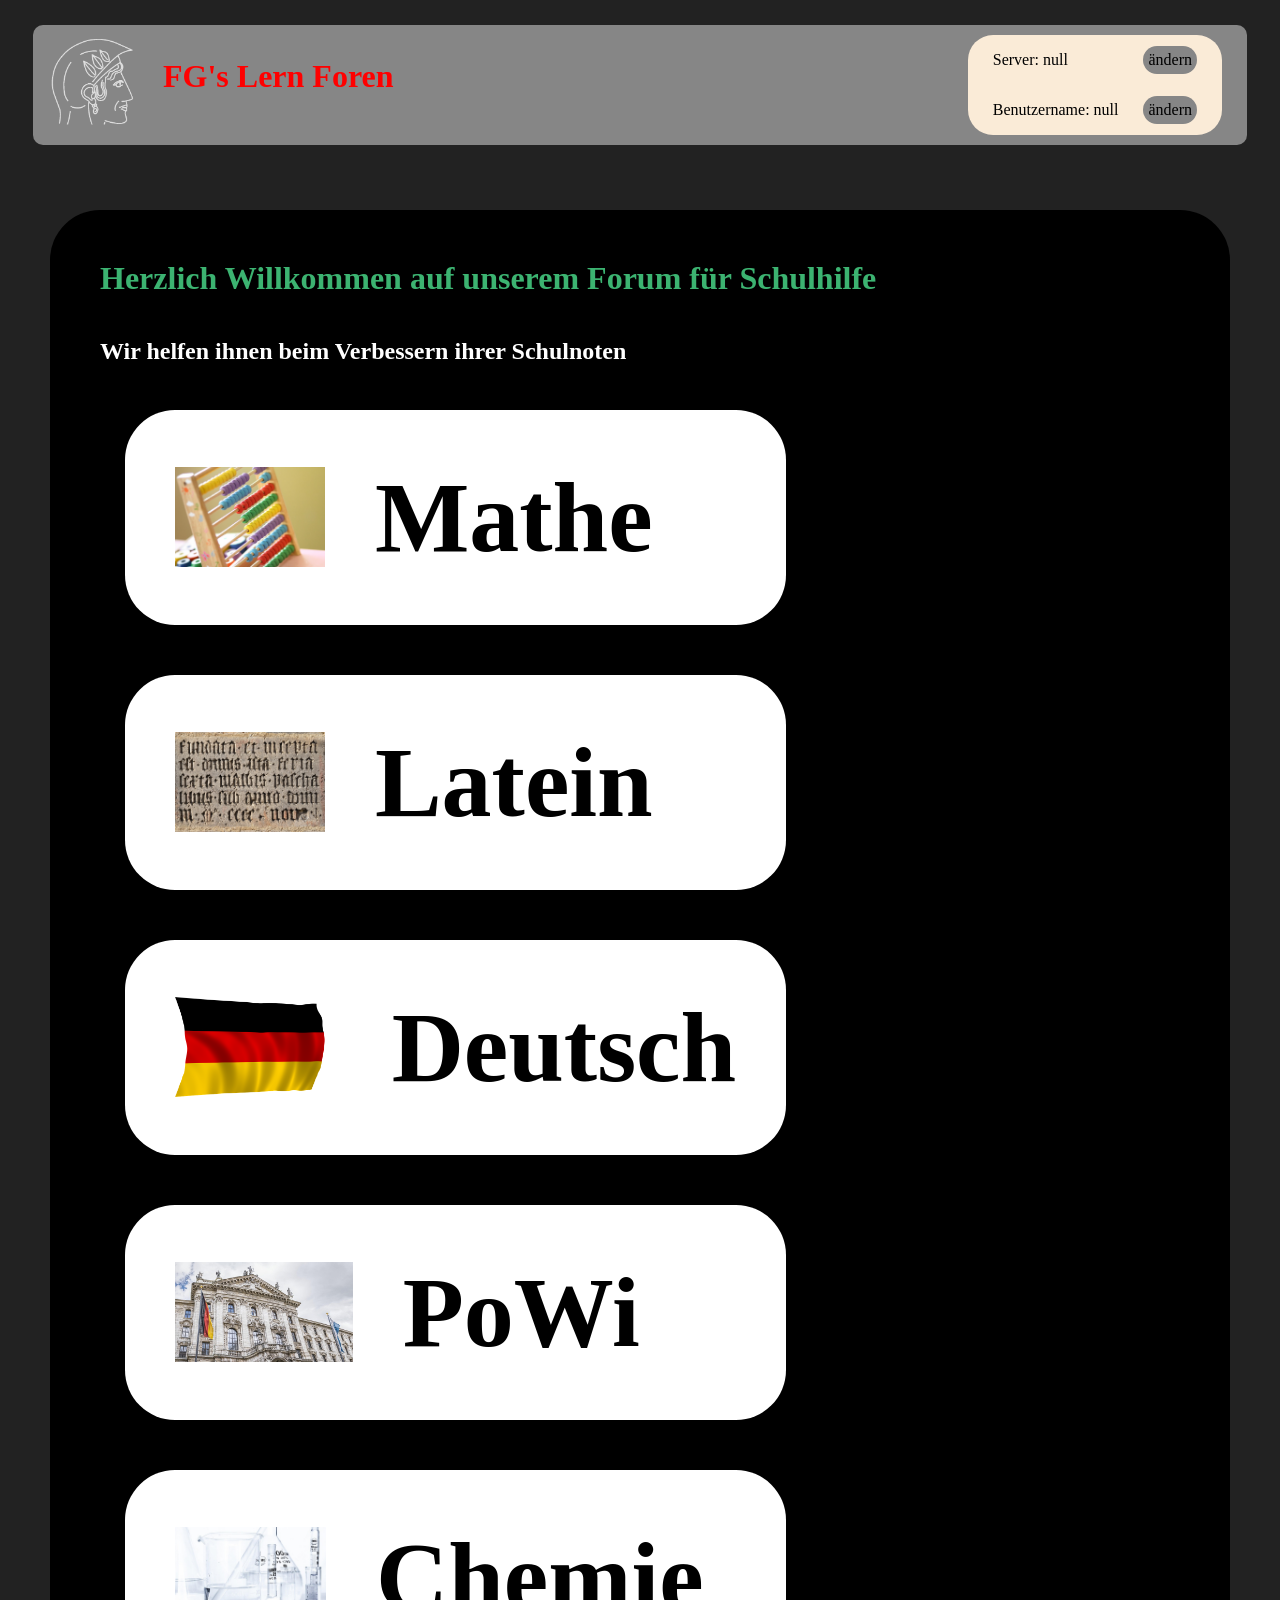
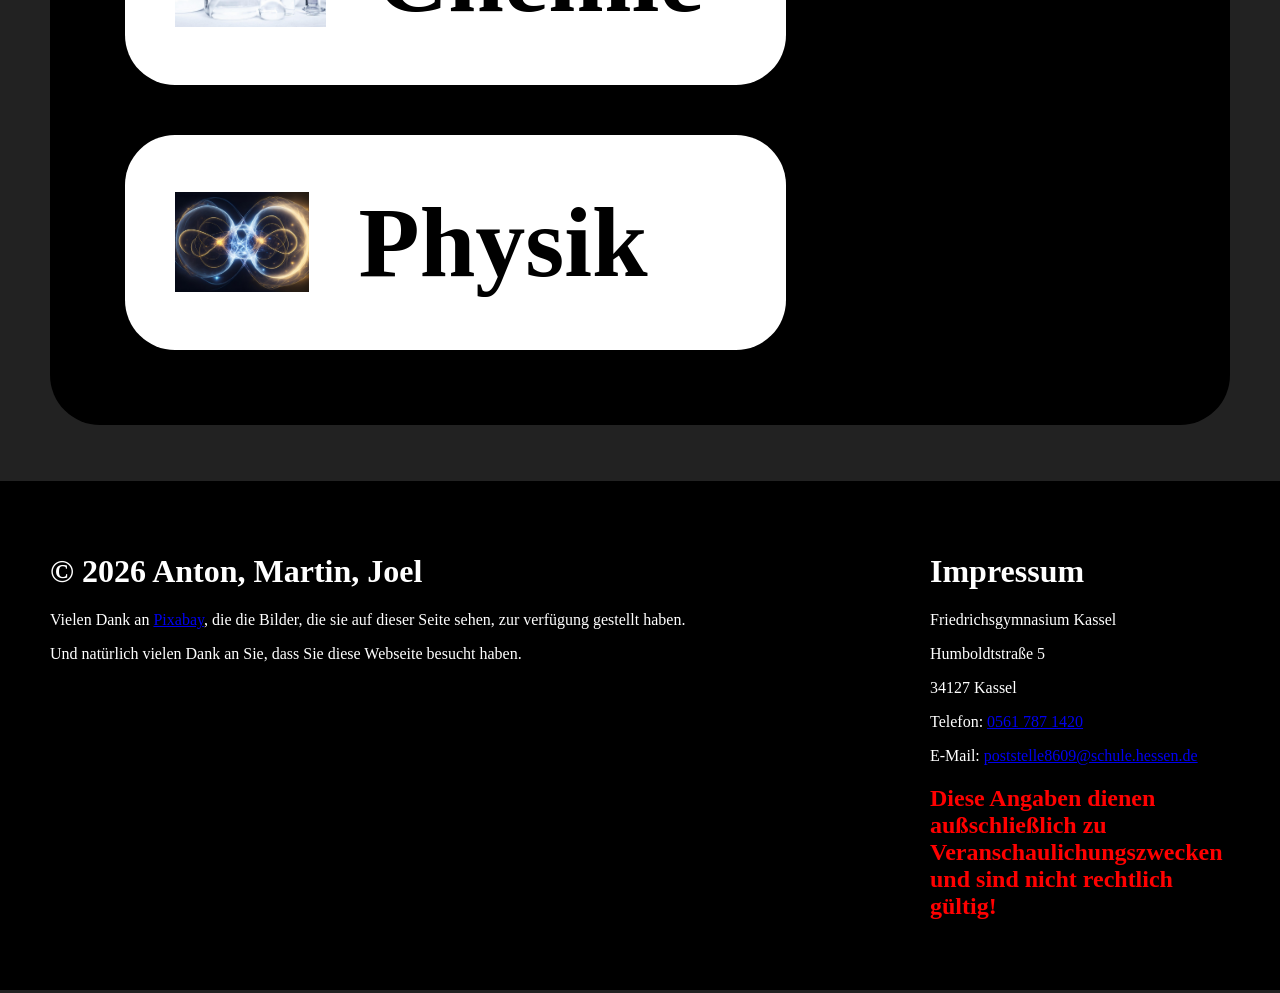
<file: index.html>
<!DOCTYPE html>
<html lang="de">
<head>
    <meta charset="UTF-8">
    <meta name="viewport" content="width=device-width, initial-scale=1.0">
    <title>Home Page</title>
    <link rel="stylesheet" href="style.css">
</head>
<body>
    <iframe src="top/index.html" frameborder="0" id="topBar"></iframe>
    
    <div class="outerContainer">
        <div class="innerContainer">
            <h1 style="color:mediumseagreen;">Herzlich Willkommen auf unserem Forum für Schulhilfe</h1>
            <h2>Wir helfen ihnen beim Verbessern ihrer Schulnoten</h2>
            <div id="forumContainer">
                <div id="forum">
                    <img src="resources/Mathe.jpg" alt="Mathe Bild" id="matheBild">
                    <p>Mathe</p>
                </div>
                <div id="forum">
                    <img src="resources/Latein.jpg" alt="Latein Bild" id="matheBild">
                    <p>Latein</p>
                </div>
                <div id="forum">
                    <img src="resources/Deutsch.png" alt="Deutsch Bild" id="matheBild">
                    <p>Deutsch</p>
                </div>
                <div id="forum">
                    <img src="resources/PoWi.jpg" alt="PoWi Bild" id="matheBild">
                    <p>PoWi</p>
                </div>
                <div id="forum">
                    <img src="resources/Chemie.jpg" alt="Chemie Bild" id="matheBild">
                    <p>Chemie</p>
                </div>
                <div id="forum">
                    <img src="resources/Physik.jpg" alt="Physik Bild" id="matheBild">
                    <p>Physik</p>
                </div>
            </div>
        </div>
    </div>


    <iframe src="footer/index.html" frameborder="0" id="footer"></iframe>

    <script src="script.js"></script>
</body>
</html>
</file>
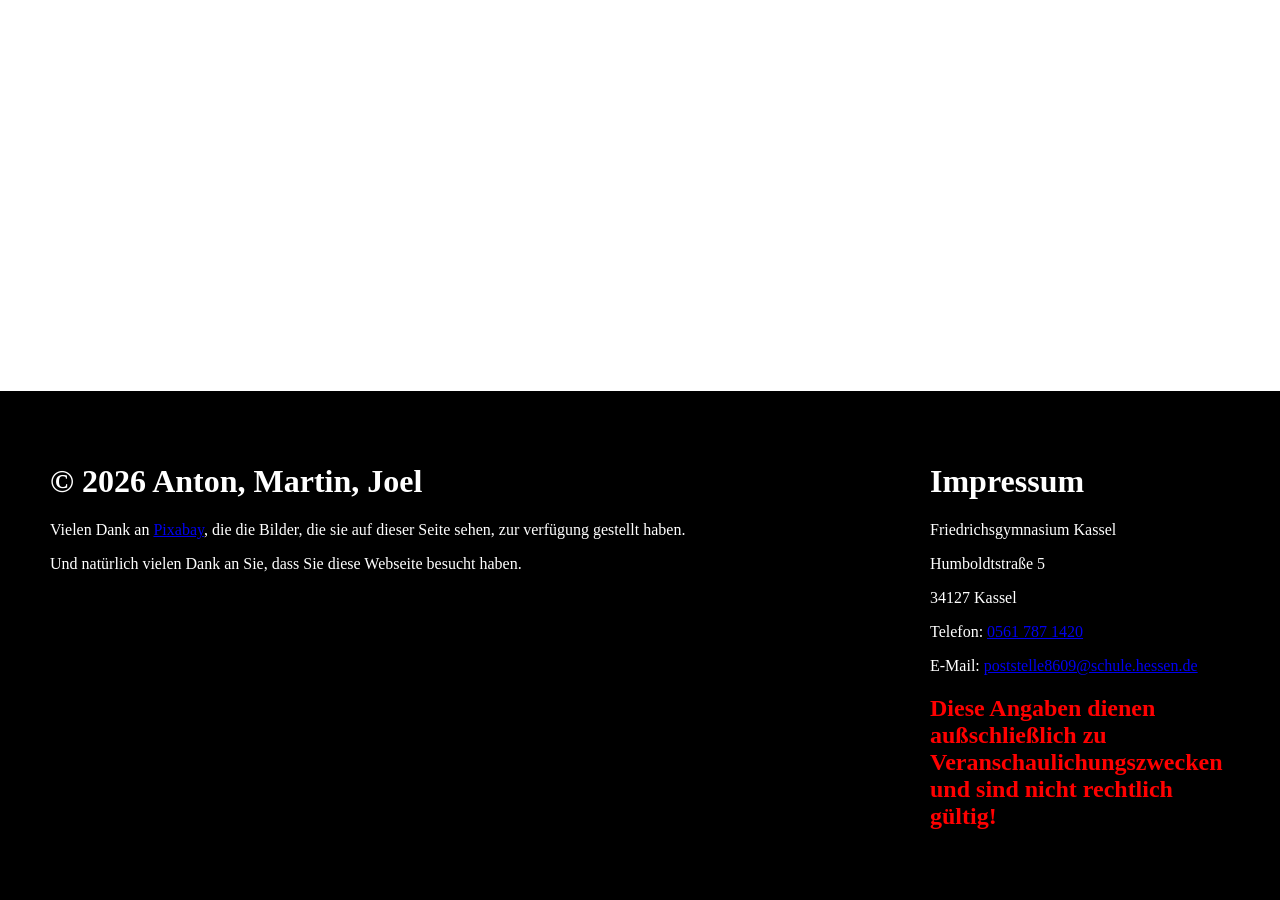
<file: footer/index.html>
<!DOCTYPE html>
<html lang="en">
<head>
    <meta charset="UTF-8">
    <meta name="viewport" content="width=device-width, initial-scale=1.0">
    <title>Footer</title>
    <link rel="stylesheet" href="style.css">
</head>
<body>
    <div id="footer">
        <div id="left">
            <h1>© 2026 Anton, Martin, Joel</h1>
            <p>Vielen Dank an <a href="https://pixabay.com/">Pixabay</a>, die die Bilder, die sie auf dieser Seite sehen, zur verfügung gestellt haben.</p>
            <p>Und natürlich vielen Dank an Sie, dass Sie diese Webseite besucht haben.</p>
        </div>
        <div id="right">
            <h1>Impressum</h1>
            <p>Friedrichsgymnasium Kassel</p>
            <p>Humboldtstraße 5</p>
            <p>34127 Kassel</p>
            <p>Telefon: <a href="tel:05617871420">0561 787 1420</a></p>
            <p>E-Mail: <a href="mailto:poststelle8609@schule.hessen.de">poststelle8609@schule.hessen.de</a></p>
            <h2>Diese Angaben dienen außschließlich zu Veranschaulichungszwecken und sind nicht rechtlich gültig!</h2>
        </div>
    </div>
</body>
</html>
</file>
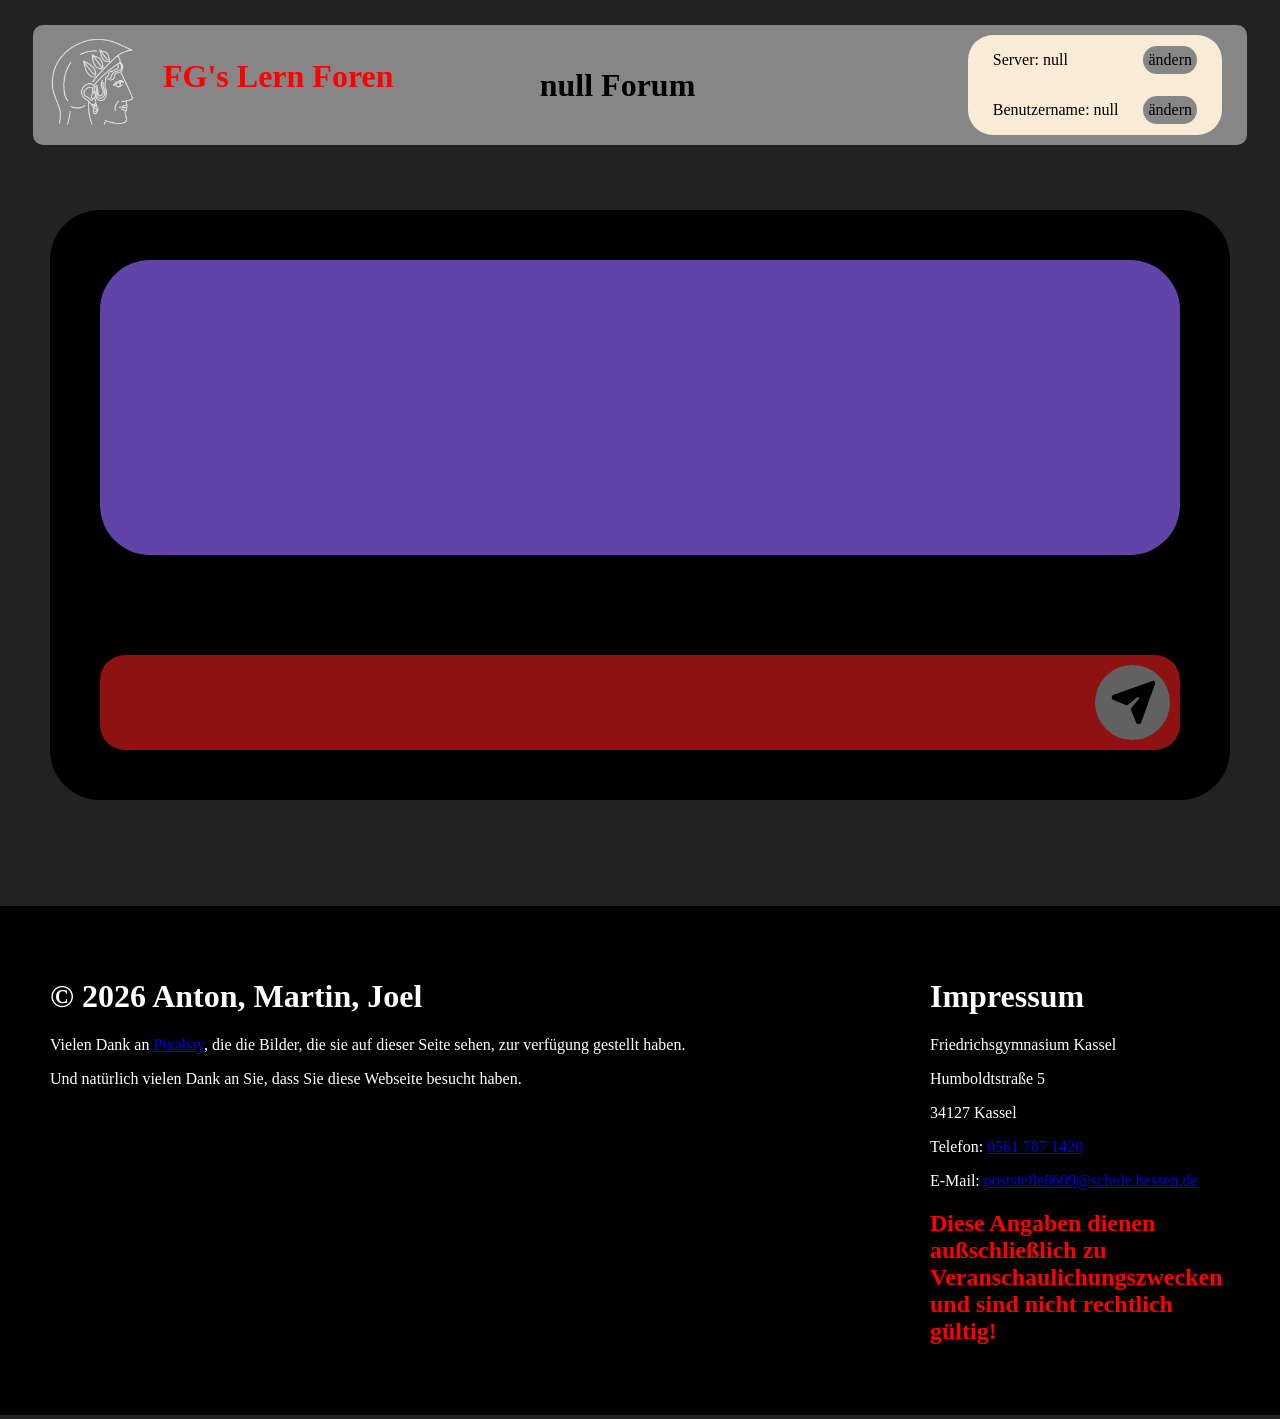
<file: forum/index.html>
<!DOCTYPE html>
<html lang="en">
<head>
    <meta charset="UTF-8">
    <meta name="viewport" content="width=device-width, initial-scale=1.0">
    <title id="forumName"> Forum</title>
    <link rel="stylesheet" href="index.css">
</head>
<body>
    <iframe src="../top/index.html" frameborder="0" id="topBar"></iframe>

    <div id="outerContainer">
        <div class="innerContainer">
        <div class="messagesContainer">
            <div class="scrollBarContainer">
                <div id="messages">
                </div>
            </div>
        </div>
        <div id="sendBox">
            <div id="messageInput"></div>
            <div id="sendButton">
                <svg xmlns="http://www.w3.org/2000/svg" viewBox="0 0 640 640"><path d="M568.4 37.7C578.2 34.2 589 36.7 596.4 44C603.8 51.3 606.2 62.2 602.7 72L424.7 568.9C419.7 582.8 406.6 592 391.9 592C377.7 592 364.9 583.4 359.6 570.3L295.4 412.3C290.9 401.3 292.9 388.7 300.6 379.7L395.1 267.3C400.2 261.2 399.8 252.3 394.2 246.7C388.6 241.1 379.6 240.7 373.6 245.8L261.2 340.1C252.1 347.7 239.6 349.7 228.6 345.3L70.1 280.8C57 275.5 48.4 262.7 48.4 248.5C48.4 233.8 57.6 220.7 71.5 215.7L568.4 37.7z"/></svg>
            </div>
        </div>
    </div>
    </div>

    <iframe src="../footer/index.html" frameborder="0" id="footer"></iframe>
    <script src="script.js"></script>
</body>
</html>
</file>
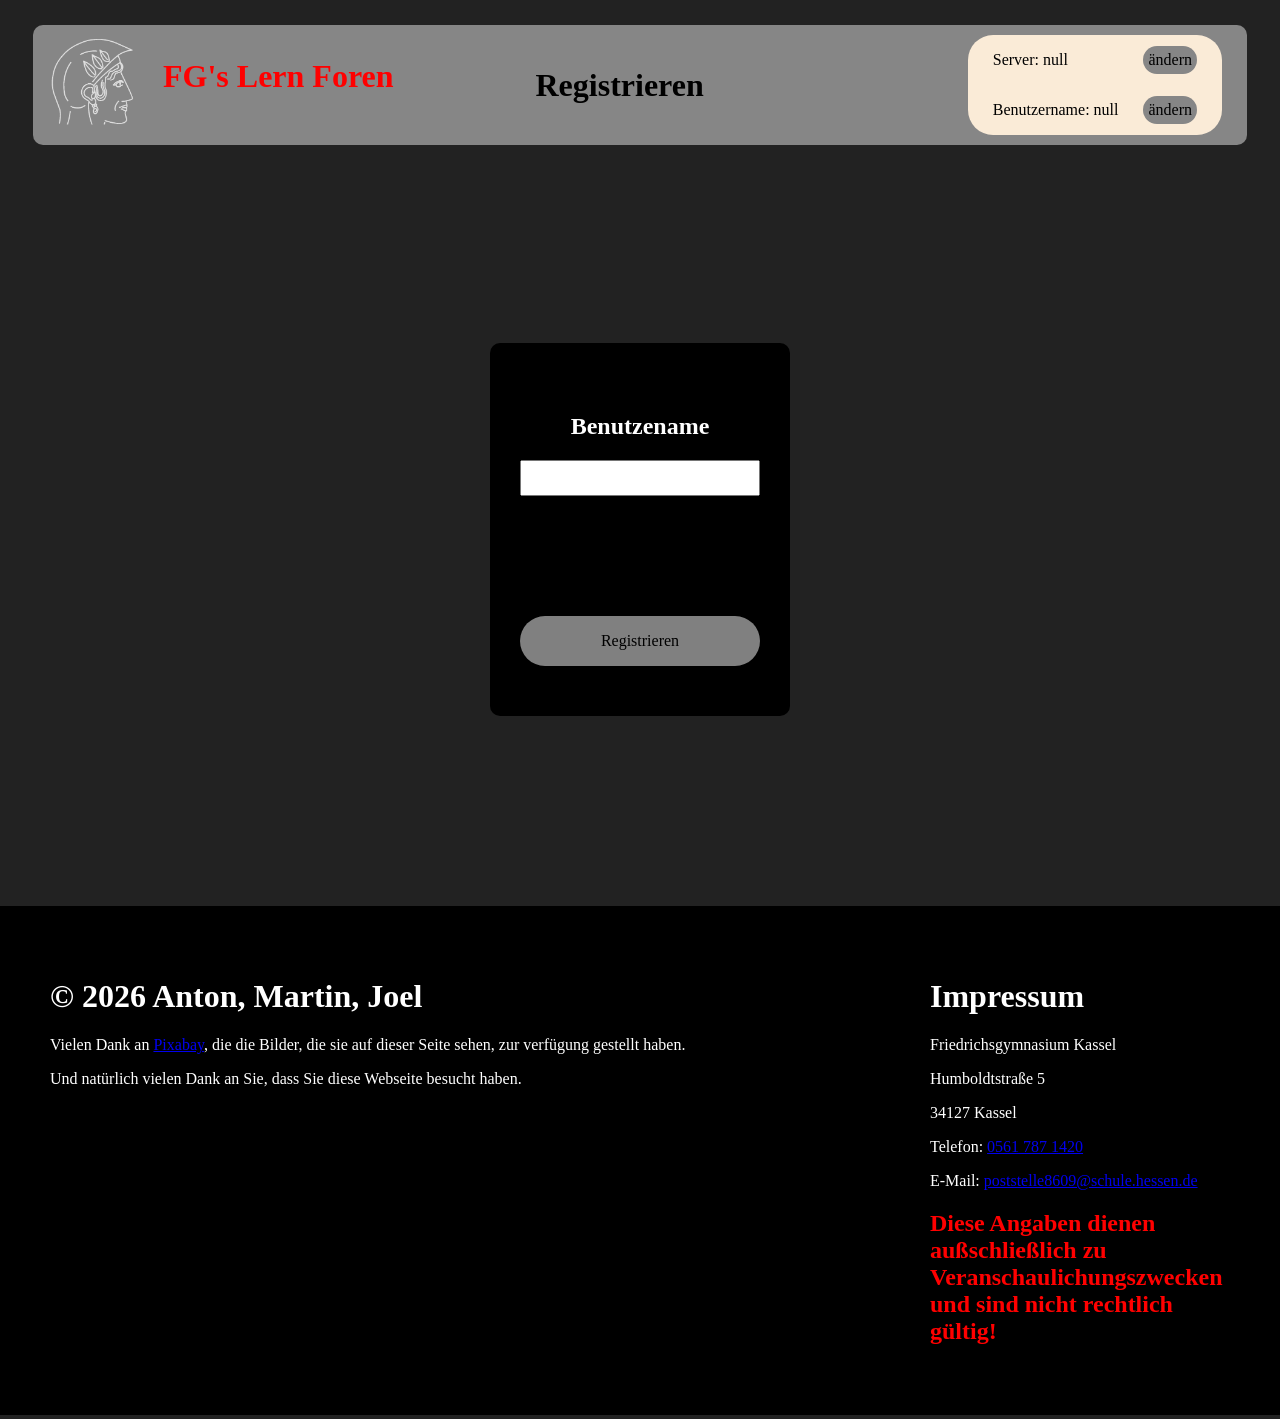
<file: register/index.html>
<!DOCTYPE html>
<html lang="en">
<head>
    <meta charset="UTF-8">
    <meta name="viewport" content="width=device-width, initial-scale=1.0">
    <title>Registrieren</title>
    <link rel="stylesheet" href="style.css">
</head>
<body>
    <iframe src="../top/index.html?title=Registrieren" frameborder="0" id="topBar"></iframe>

    <div class="contentContainer">
        <div class="box">
            <div class="textContainer">
                <h2 id="usernameText">Benutzename</h2>
                <input type="text" id="usernameInput">
                <h2 id="successText"></h2>
            </div>
            <div id="registerButton">Registrieren</div>
        </div>
    </div>    

    <iframe src="../footer/index.html" frameborder="0" id="footer"></iframe>

    <script src="script.js"></script>
</body>
</html>
</file>
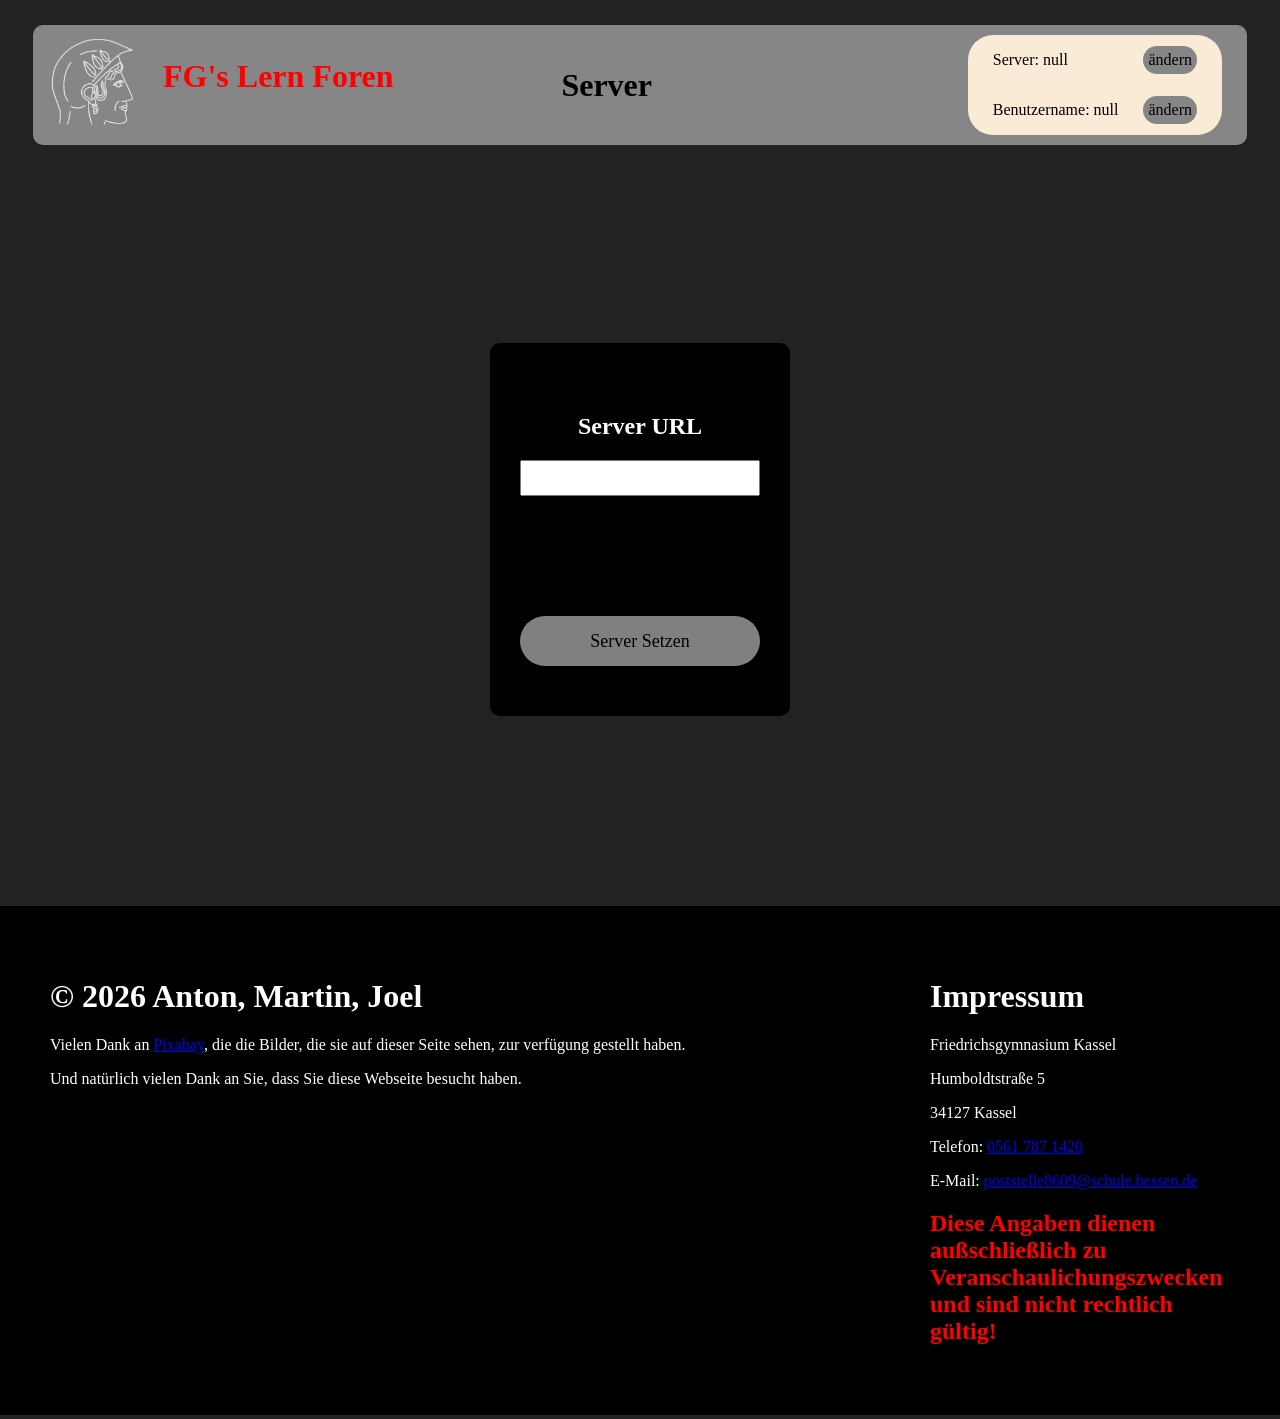
<file: serverSelection/index.html>
<!DOCTYPE html>
<html lang="en">
<head>
    <meta charset="UTF-8">
    <meta name="viewport" content="width=device-width, initial-scale=1.0">
    <title>Server</title>
    <link rel="stylesheet" href="style.css">
</head>
<body>
    <iframe src="../top/index.html?title=Server" frameborder="0" id="topBar"></iframe>
    
    <div class="contentContainer">
        <div class="box">
            <div class="textContainer">
                <h2 id="serverText">Server URL</h2>
                <input type="text" id="serverInput">
                <h2 id="successText"></h2>
            </div>
            <div id="setButton">Server Setzen</div>
        </div>
    </div>

    <iframe src="../footer/index.html" frameborder="0" id="footer"></iframe>

    <script src="srcipt.js"></script>
</body>
</html>
</file>
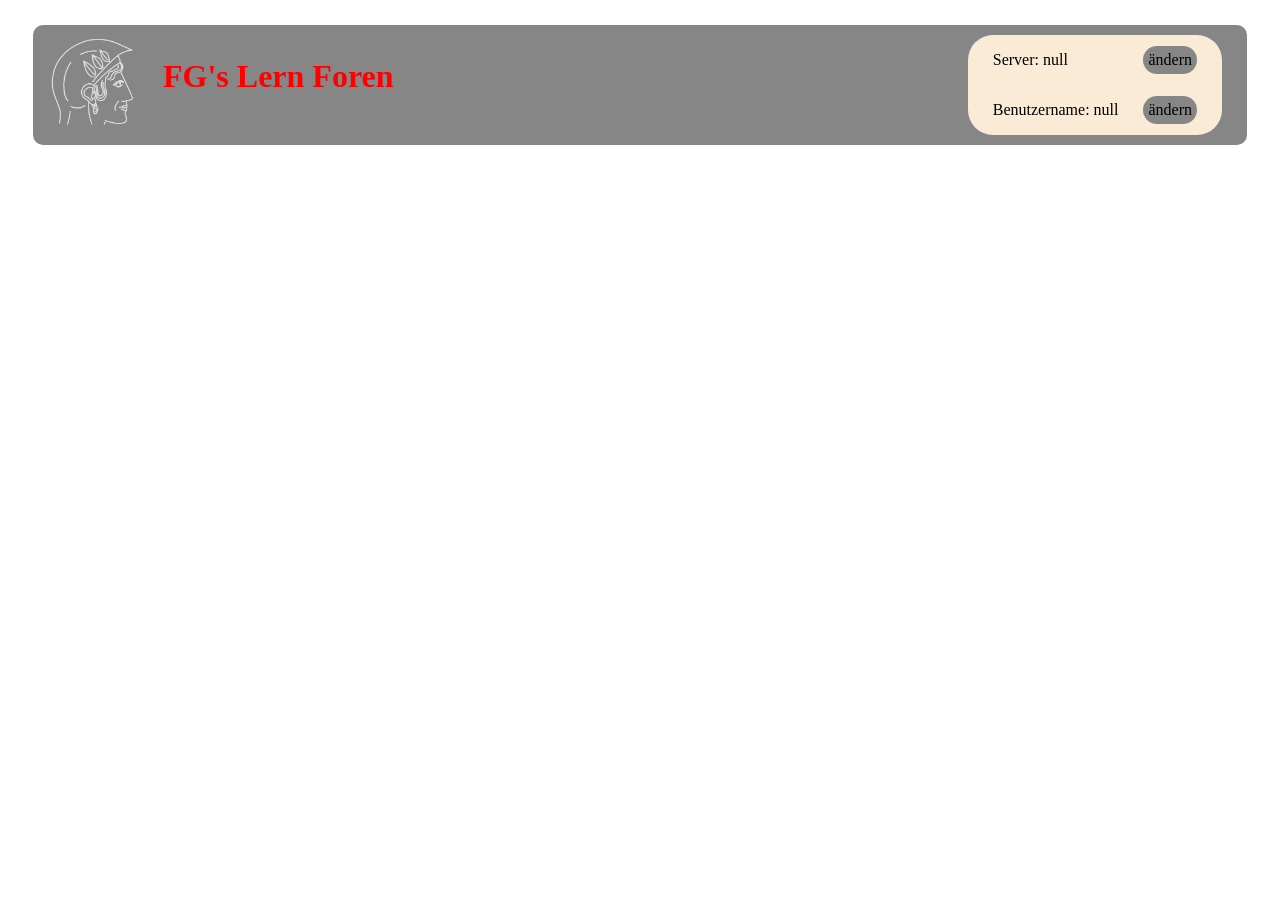
<file: top/index.html>
<!DOCTYPE html>
<html lang="en">
<head>
    <meta charset="UTF-8">
    <meta name="viewport" content="width=device-width, initial-scale=1.0">
    <title>Document</title>
    <link rel="stylesheet" href="style.css">
</head>
<body>
    <div id="topBar">
        <div id="home">
            <img width="100px" src="../resources/Athene.png">
            <h1 id="companyName">FG's Lern Foren</h1>
        </div>
        <h1 id="title">Test</h1>
        <div id="status">
            <div class="inline">
                <p id="serverText">Server: </p>
                <div id="serverButton"><p>ändern</p></div>
            </div>
            <div class="inline">
                <p id="usernameText">Benutzername: </p>
                <div id="usernameButton"><p>ändern</p></div>
            </div>
        </div>
    </div>
    <script src="script.js"></script>
</body>
</html>
</file>
<file: style.css>
h2 {
    color: white;
}

body {
    margin: 0;
    background-color: rgb(34, 34, 34);
    height: 100%;
    width: 100%;
}



div.outerContainer {
    margin: 50px;
    border-radius: 50px;
    background-color: black;
    display: flex;
}

div.innerContainer {
    margin: 50px;
    display: flex;
    flex-direction: column;
}

div.innerContainer > h1 {
    margin-top: auto;
}

div#forumContainer {
    display: flex;
    flex-direction: column;
    align-self: start;
}

div#forum {
    margin: 25px;
    background-color: white;
    border-radius: 50px;
    display: flex;
    flex-direction: row;
    align-items: center;
}

div#forum > * {
    margin: 50px;
    user-select: none;
}

div#forum > img {
    margin-right: 0px;
}

div#forum > p {
    font-size: 100px;
    font-weight: bold;
}

div#forum > img {
    height: 100px;
}

iframe#topBar {
    width: 100%;
    height: 155.5px;
}

iframe#footer {
    width: 100%;
    height: 514.7px;
}
</file>
<file: footer/style.css>
body {
    margin: 0px;
}

div#footer {
    position: absolute;
    width: calc(100% - 100px);
    bottom: 0px;
    background-color: black;
    padding: 50px;
    display: flex;
    flex-direction: row;
}

div#right {
    margin: auto;
    margin-right: 0px;
    max-width: 300px;
}

h1 {
    color: white;
}

p {
    color: white;
}

h2 {
    color: red;
}
</file>
<file: forum/index.css>
body {
    margin: 0;
    background-color: rgb(34, 34, 34);
    height: 100%;
    width: 100%;
}

div#outerContainer {
    width: 100%;
}

div.innerContainer {
    width: calc(100% - 100px);
    height: calc(100% - 100px);
    overflow: auto;
    margin: 50px;
    background-color: black;
    border-radius: 50px;

    display: flex;
    flex-direction: column;
}

div.messagesContainer {
    margin: 50px;
    border-radius: 50px;
    background-color: #6244a8;
    flex-shrink: 1;
    flex-grow: 1;
    overflow: auto;
    display: flex;
}

div.scrollBarContainer {
    overflow: auto;
    margin: 25px;
    width: 100%;
}

div#messages > * {
    margin: 25px auto auto auto;
    min-width: 25%;
    max-width: 75%;
    min-height: 100px;
    border-radius: 25px;
    white-space: pre-wrap;

    display: flex;
    flex-direction: column;
}

div#sendBox {
    user-select: none;

    margin: 50px;
    border-radius: 25px;
    max-height: 50%;
    background-color: #8f1212;
    display: flex;
    align-items: center;
}

div#messageInput {
    margin: 10px;
    max-height: calc(100% - 100px);
    overflow: scroll;
    outline: none;
    min-height: calc(100% - 20px);
    width: 100%;
    font-size: 30px;
    white-space: pre;
}

div#sendButton {
    margin: 10px;
    width: 75px;
    height: 75px;
    background-color: rgb(97, 97, 97);
    border-radius: 100px;
    display: flex;
    align-items: center;
    justify-content: center;
    flex-shrink: 0;
}

div#sendButton > svg {
    height: 50px;
}

iframe {
    border: 0px;
}

iframe#topBar {
    width: 100%;
    height: 155.5px;
}

iframe#footer {
    width: 100%;
    height: 514.7px;
}
</file>
<file: register/style.css>
body {
    margin: 0px;
    background-color: rgb(34, 34, 34);
}

div.contentContainer {
    width: 100%;
    display: flex;
    justify-content: center;
    align-items: center;
}

div.box {
    width: 300px;
    background-color: black;
    border-radius: 10px;
    display: grid;
    justify-content: center;
    grid-row: 1;
}

h2#usernameText {
    color: white;
    text-align: center;
}

div.textContainer {
    margin: 50px;
}

input#usernameInput {
    height: 30px;
    font-size: large;
}

p#successText {
    color: red;
    text-align: center;
}

div#registerButton {
    margin: 50px;
    height: 50px;
    background-color: gray;
    border-radius: 25px;
    display: flex;
    justify-content: center;
    align-items: center;
}


iframe#topBar {
    width: 100%;
    height: 155.5px;
}

iframe#footer {
    width: 100%;
    height: 514.7px;
}
</file>
<file: serverSelection/style.css>
body {
    background-color: rgb(34, 34, 34);
    margin: 0px;
}

div.contentContainer {
    width: 100%;
    display: flex;
    justify-content: center;
    align-items: center;
}

div.box {
    width: 300px;
    background-color: black;
    border-radius: 10px;
    display: grid;
    justify-content: center;
    grid-row: 1;
}

h2#serverText {
    color: white;
    text-align: center;
}

div.textContainer {
    margin: 50px;
}

input#serverInput {
    height: 30px;
    font-size: large;
}

h2#successText {
    color: red;
    text-align: center;
}

div#setButton {
    margin: 50px;
    height: 50px;
    font-size: large;
    background-color: gray;
    display: flex;
    justify-content: center;
    align-items: center;
    border-radius: 25px;
}

h1#title {
    text-align: center;
}

iframe#topBar {
    width: 100%;
    height: 155.5px;
}

iframe#footer {
    width: 100%;
    height: 514.7px;
}
</file>
<file: top/style.css>
h1#companyName {
    color: red;
}

h1#title {
    margin: auto;
}

.inline {
    margin-left: 25px;
    display: flex;
    flex-direction: row;
    align-items: center;
}

.inline > div {
    background-color: #868686;
    border-radius: 15px;
    margin: auto;
    margin-right: 25px;
}

.inline > div > p {
    margin: 5px;
}

.inline > p {
    margin-right: 25px;
}

div#status {
    min-width: 100px;
    border-radius: 25px;
    margin: auto;
    margin-top: 10px;
    margin-bottom: 10px;
    margin-right: 25px;
    background-color: antiquewhite;
    flex-shrink: 1;
}

div#topBar {
    display: flex;
    width: calc(100% - 50px);
    margin: 25px 25px 0px 25px;
    border-radius: 10px;
    background: #868686;
    align-items: center;
    justify-content: center;
}

#home {
    display: flex;
    flex-direction: row;
}

#home > * {
    padding: 10px;
}
</file>
